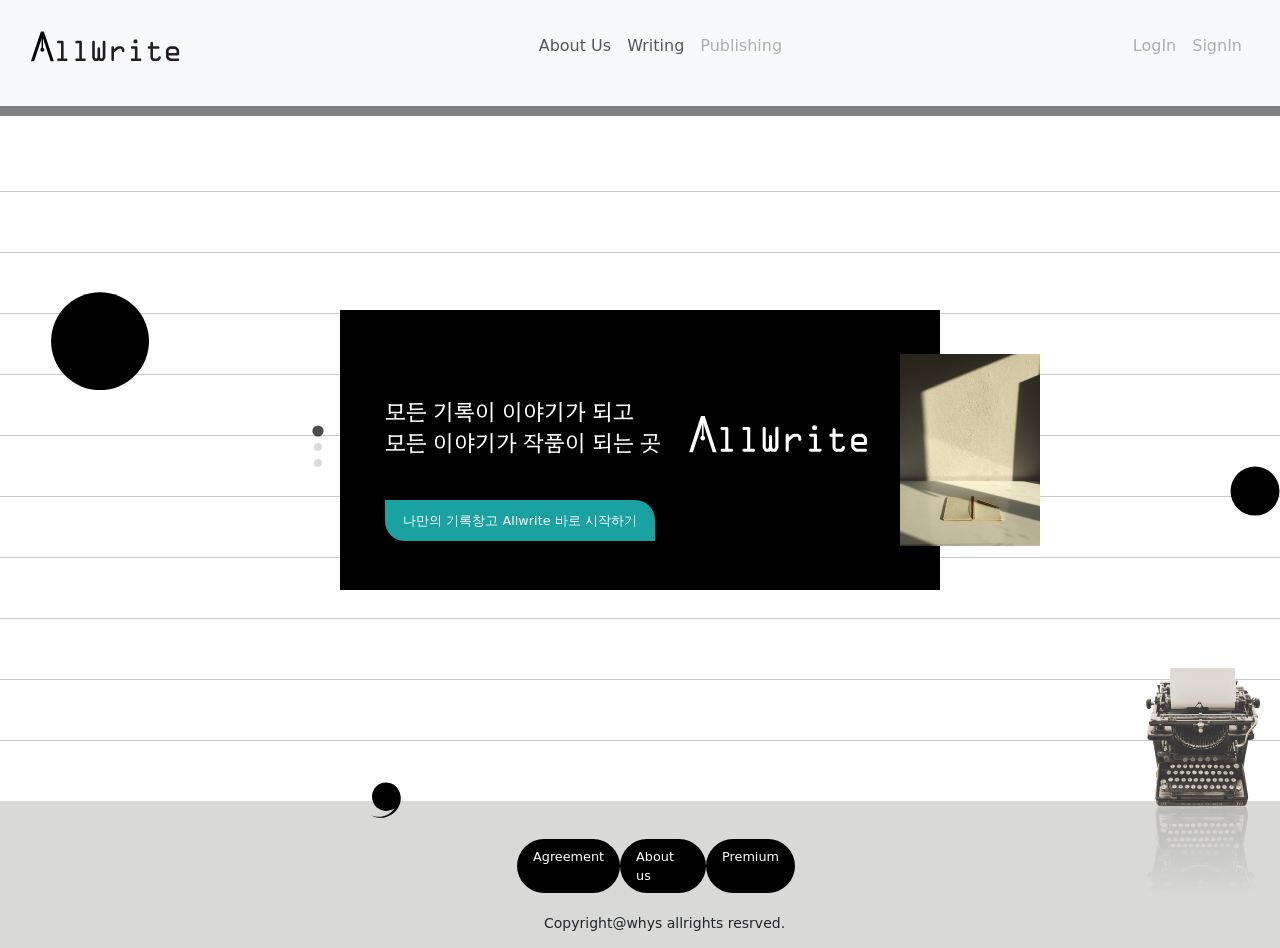
<file: allwirte_first_page_sample/index.html>
<!DOCTYPE html>
<html lang="en">
<head>
    <meta charset="UTF-8">
    <meta http-equiv="X-UA-Compatible" content="IE=edge">
    <meta name="viewport" content="width=device-width, initial-scale=1.0">
    <title>Document</title>

    <link rel="preconnect" href="https://fonts.googleapis.com">
    <link rel="preconnect" href="https://fonts.gstatic.com" crossorigin>
    <link href="https://fonts.googleapis.com/css2?family=Black+Han+Sans&family=Hahmlet:wght@500&display=swap" rel="stylesheet">

    <script src="https://code.jquery.com/jquery-3.6.0.js"></script>
    <link href="https://cdn.jsdelivr.net/npm/bootstrap@5.1.3/dist/css/bootstrap.min.css" rel="stylesheet">
    <link rel="stylesheet" href="https://cdnjs.cloudflare.com/ajax/libs/font-awesome/4.7.0/css/font-awesome.min.css">
    <script src="https://cdn.jsdelivr.net/npm/bootstrap@5.1.3/dist/js/bootstrap.bundle.min.js"></script>
    <!-- <script src="https://cdn.jsdelivr.net/npm/@popperjs/core@2.10.2/dist/umd/popper.min.js"></script> -->
    <!-- <script src="https://cdn.jsdelivr.net/npm/bootstrap@5.1.3/dist/js/bootstrap.min.js"></script> -->
    <script src="splide-3.2.6/dist/js/splide.min.js"></script>
    <link href="splide-3.2.6/dist/css/themes/splide-default.min.css" rel="stylesheet">
</head>
<body>
    <header>
        <nav class="navbar navbar-expand-lg navbar-light bg-light">
            <div class="container-fluid">
              <a class="navbar-brand" href="#"><img src="img/logo.svg" style="width:150px" /></a>
              <button class="navbar-toggler" type="button" data-bs-toggle="collapse" data-bs-target="#navbarNav" aria-controls="navbarNav" aria-expanded="false" aria-label="Toggle navigation">
                <i id="menu-icon" class="fa fa-bars"></i>

              </button>
              <div class="collapse navbar-collapse" id="navbarNav">
                <ul class="navbar-nav" style="margin: 0 auto; align-items: flex-end;">
                  <li class="nav-item">
                    <a class="nav-link" href="#">About Us</a>
                  </li>
                  <li class="nav-item">
                    <a class="nav-link" href="#">Writing</a>
                  </li>
                  <li class="nav-item">
                    <a class="nav-link disabled">Publishing</a>
                  </li>
                </ul> 
                <ul class="navbar-nav" style="align-items: flex-end;">  
                  <li class="nav-item">
                    <a class="nav-link disabled">LogIn</a>
                  </li>
                  <li class="nav-item">
                    <a class="nav-link disabled">SignIn</a>
                  </li> 
                </ul>
              </div>
            </div>
          </nav>
    </header>
    <content>
       <div class="splide-position">
            <div class="splide">
                <div class="splide__track">
                    <ul class="splide__list">
                        <li class="splide__slide">
                            <div class="splide-container">
                                <div class="slide-section01">
                                    <p>모든 기록이 이야기가 되고<br>모든 이야기가 작품이 되는 곳</p>
                                </div>
                                <div class="slide-section02"><img src="img/logo_w.svg"></div>
                                <div  class="slide-section03">
                                    <img src="img/img01.jpg"/>
                                </div>
                                <button class="slide-btn" type="submit">나만의 기록창고 Allwrite 바로 시작하기</button>
                            </div>
                        </li>
                        <li class="splide__slide">
                            <div class="splide-container">
                                <div class="slide-section01" style="width: 480px !important">
                                    <p>자신의 이야기를 출판물처럼 바로 출력할 수 있어요.<br>
                                    근사한 레이아웃으로 자신의 글에 옷을 입혀보세요.</p>
                                </div>
                        
                                <div  class="slide-section03">
                                    <img src="img/img02.svg"/>
                                </div>
                                <button class="slide-btn" type="submit">나만의 기록창고 Allwrite 바로 시작하기</button>
                            </div>
                        </li>     
                        <li class="splide__slide">
                            <div class="splide-container">
                                <div class="slide-section01" style="width: 380px !important">
                                    <p>유료 서비스를 이용하시면, E-Book에서<br>종이 서적까지<br>
                                    제작, 유통 해드립니다.</p>
                                </div>
                                <div  class="slide-section03" style="right:117px !important">
                                    <img src="img/img03.svg" style="width:80%;"/>
                                </div>
                                <button class="slide-btn" type="submit">나만의 기록창고 Allwrite 바로 시작하기</button>
                            </div>
                        </li>             
                    </ul>
                </div>
            </div>
        </div> 


    <div class="content-background">   
        <div class='line'></div>
        <hr><hr><hr><hr><hr>
        <hr><hr><hr><hr><hr>
        <div class="dot1">
            <img src="img/dot.svg"/>
        </div>
        <div class="comma1">
            <img src="img/comma.svg"/>
        </div>
        <div class="dot2">
            <img src="img/dot.svg"/>
        </div>       
        <div class="type-container">
            <img class="type" src="img/typewriter.png">
        </div>
    </div> 
    </content>
    <footer>
        <div class="footer-container">
            <div class="footer-box">
                <ul class="footer-list">
                    <li>Agreement</li>
                    <li>About us</li>
                    <li>Premium</li>
                </ul>
                <small>Copyright@whys allrights resrved.</small>
            </div>
        </div>

    </footer>

    <style>
        header{
            height: 14.5vh;
        }

        .container-fluid{
            padding: 0 30px;
        }
        .navbar-toggler {
            border: none !important;
            outline:none !important;
        }

        .navbar-toggler:focus{
            box-shadow: none;           
        }

        content{
            width: 100vw;
            height: 70vh;
        }

        .content-background{
            position: relative;
        }

        .dot1, .dot2, .comma1{position:absolute;}
        .dot1{top: 100px; width: 100px; left: 50px;}
        .dot2{top: 50%; width: 50px; right: 0;}
        .comma1{bottom: -14%; width: 30px; left: 29%;}
        .navbar {
            z-index: 1;
            padding-top: 25px;
            padding-bottom: 3%;
            border-bottom: 10px solid gray;  
        }
        hr{
            margin: 60px 0;
        }

        .splide{
            z-index: 1;
            position: absolute;
            top: 50%;
            left: 50%;
            transform: translate(-50%, -50%);
        }

        .splide__track {width: 800px;}
        .splide-container{
            margin: 0 auto;
            display: flex;
            background-color: #000;
            width: 600px;
            height: 280px;
            color: #fff;
            justify-content: center;
            align-items: center;
        }

        .slide-section01 {width: 300px; position:absolute; left:145px; top: 85px;}
        .slide-section01 p{font-family: 'Hahmlet', serif; font-size: 1.4rem; line-height: 1.4;}
        .slide-section02 {width: 180px; position:absolute; left:448px; top:105px;}
        .slide-section03 {width: 140px; position: absolute; right:0px;}
        .slide-section03 img {width: 100%}
        .slide-btn {width: 270px; height: 41px; color: #fff; background-color:#1AA1A1; border-top-right-radius: 20px; border-bottom-left-radius: 20px; position: absolute;left:145px; bottom: 49px; font-size: 0.8rem; border:none;}

        .splide__pagination {
            display: inline-grid !important;
            bottom: 7.5rem;
            left: 55px !important;
        }

        .splide__pagination__page.is-active {background: #000 !important;}
        .splide__arrows{display: none !important;}

        .type{
            width: 10%;
            position: absolute;
            text-align: right;
            bottom: -9vh;
            right: 1vw;  
            -webkit-box-reflect: below -2.5vw 
            -webkit-gradient(linear, left top, left bottom, from(transparent),
            color-stop(0.45, transparent), to(rgba(255,255,255,0.25)));       
        }

        footer{
            height: 16.4vh;
            background-color: #D9D9D7;
        }

        .footer-container {
            padding-top: 3%;
        }

        .footer-list{
            min-width: 310px;
            display: flex;
            width: 15%;
            justify-content: space-between;
            margin: 0 auto;
        }

        .footer-list li {
            padding: 8px 16px;
            list-style: none;
            background-color: #000;
            color: #fff;
            border-radius: 30px;
            font-size: 0.8rem;

        }
        small {
            width: 300px;
            display: block;
            margin: 20px auto;
            transform: translateX(18%);
        }

    </style>



    <script>
        // new Splide('.splide').mount();

        new Splide('.splide', {
            type: 'loop',
            autoplay:true,
            interval: 5000
        }).mount();





        $('.navbar-toggler').on('click', function(){
            var menuIcon = $("#menu-icon");
            menuIcon.toggleClass('fa fa-bars')
            menuIcon.toggleClass('fa fa-times')

            console.log("먹나?")
        })




    </script>
</body>
</html>
</file>
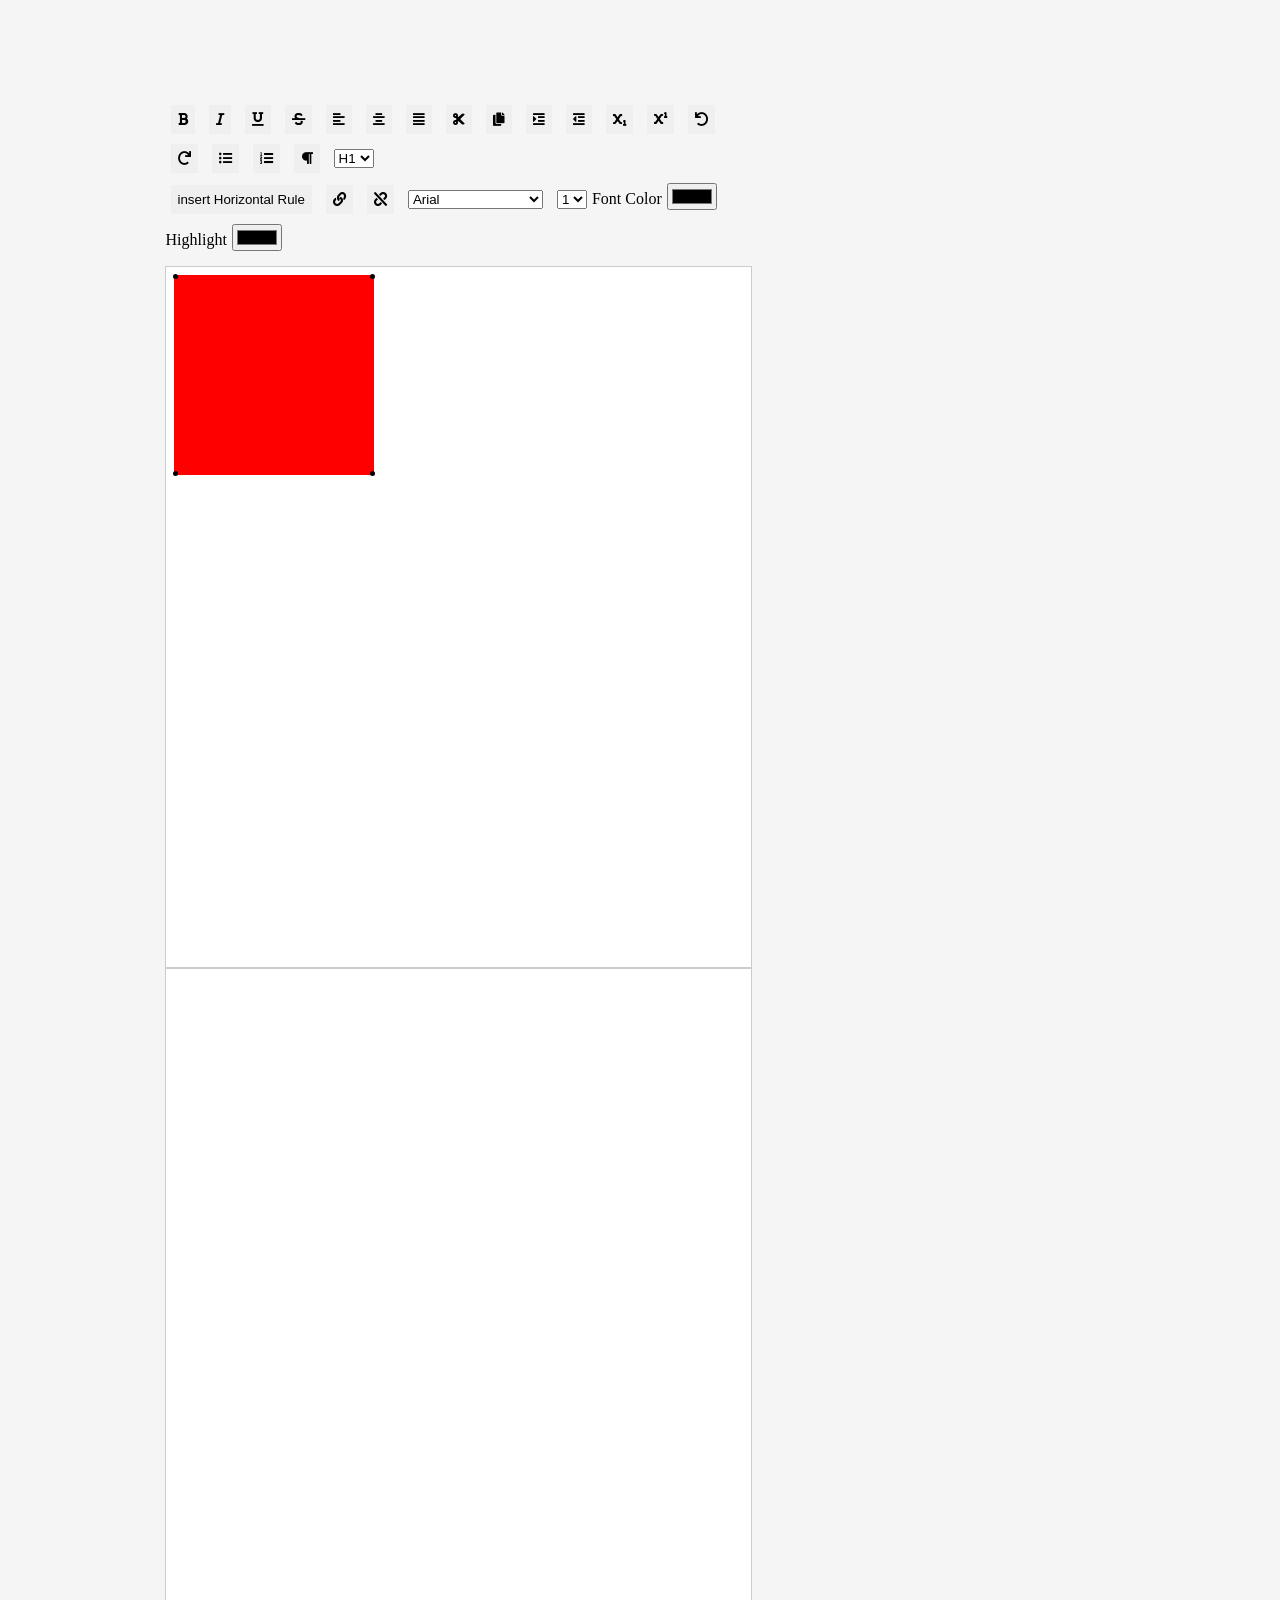
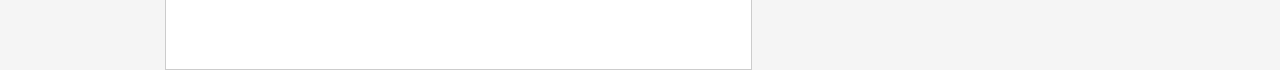
<file: editor01.html>
<!DOCTYPE html>
<html>
<head>
<meta charset="UTF-8">
<title>Insert title here</title>

  <meta charset="UTF-8">
  <title>JavaScript Rich Text Editor | webdevtrick.com</title>
  <link rel="stylesheet" href="https://use.fontawesome.com/releases/v5.0.9/css/all.css">
  <link rel="stylesheet" href="write-style.css">

  <style>   
    .wrapingimage  
    {  
    float: left;   
    margin: 30px 12px 3px 4px;   
    border: 2px solid blue;  
    }   
    </style>   
  
</head>
  <body onload="enableEditMode()">
    <div class="test">
      <button onclick="Edit('bold')" title="bold"><i class="fa fa-bold"></i></button>
      <button onclick="Edit('italic')" title="italic"><i class="fa fa-italic"></i></button>
      <button onclick="Edit('underline')" title="underline"><i class="fa fa-underline"></i></button>
      <button onclick="Edit('strikeThrough')" title="strikeThrough"><i class="fa fa-strikethrough"></i></button>
      <button onclick="Edit('justifyLeft')" title="Align Left"><i class="fa fa-align-left"></i></button>
      <button onclick="Edit('justifyCenter')" title="Align Center"><i class="fa fa-align-center"></i></button>
      <button onclick="Edit('justifyFull')" title="justify"><i class="fa fa-align-justify"></i></button>
      <button onclick="Edit('cut')" title="cut"><i class="fa fa-cut"></i></button>
      <button onclick="Edit('copy')" title="Copy"><i class="fa fa-copy"></i></button>
      <button onclick="Edit('indent')" title="text-indent"><i class="fa fa-indent"></i></button>
      <button onclick="Edit('outdent')" title="text outdent"><i class="fa fa-outdent"></i></button>
      <button onclick="Edit('subscript')" title="subscript"><i class="fa fa-subscript"></i></button>
      <button onclick="Edit('superscript')" title="subscript"><i class="fa fa-superscript"></i></button>
      <button onclick="Edit('undo')" title="undo"><i class="fa fa-undo"></i></button>
      <button onclick="Edit('redo')" title="redo"><i class="fa fa-redo"></i></button>
      <button onclick="Edit('insertUnorderedList')" title="unordered list"><i class="fa fa-list-ul"></i></button>
      <button onclick="Edit('insertOrderedList')" title="ordered list"><i class="fa fa-list-ol"></i></button>
      <button onclick="Edit('insertParagraph')"><i class="fa fa-paragraph"></i></button>
      <select onchange="execVal('formatBlock',this.value)">
          <option value="H1">H1</option>
          <option value="H2">H2</option>
          <option value="H3">H3</option>
          <option value="H4">H4</option>
          <option value="H5">H5</option>
          <option value="H6">H6</option>
        </select>
      <br>
      <button onclick="Edit('insertHorizontalRule')" title="insert Horizontal Rule">insert Horizontal Rule</button>
      <button onclick="Edit('createLink',prompt('Enter a URL,http://'))"><i class="fa fa-link"></i></button>
      <button onclick="Edit('unlink')"><i class="fa fa-unlink"></i></button>
      <select onchange="execVal('fontName',this.value)">
          <option value="Arial">Arial</option>
          <option value="Comic Sans MS">Comic Sans MS</option>
          <option value="Courier">Courier</option>
          <option value="Georgia">Georgia</option>
          <option value="Tahoma">Tahoma</option>
          <option value="Times New Roman">Times New Roman</option>
          <option value="Verdana">Verdana</option>
        </select>
      <select onchange="execVal('fontSize',this.value)" title="font size">
          <option value="1">1</option>
          <option value="2">2</option>
          <option value="3">3</option>
          <option value="4">4</option>
          <option value="5">5</option>
          <option value="6">6</option>
          <option value="7">7</option>
      </select>Font Color<input type="color" onchange="execVal('foreColor',this.value)" /> Highlight<input type="color" onchange="execVal('hiliteColor',this.value)" />
    </div>
  
  <span class="drag-area">
  <iframe id="editText" name="richTextField"></iframe>
  <iframe id="editText" name="richTextField"></iframe>
  </span>
 


<script src="https://code.jquery.com/jquery-3.6.0.js"></script>
<script type="text/javascript">
var total_height = 0;
var setTotal = (height) => total_height+=height

function enableEditMode() {
  richTextField.document.designMode = "on";
}
function Edit(command) {
  richTextField.document.execCommand(command, false, null);
}
function execVal(command, value) {
  richTextField.document.execCommand(command, false, value);
}


/* -------------------------Drag image into Html start--------------------------------*/

const iframeObj = document.querySelector('#editText');
const editBody = iframeObj.contentWindow.document.body;

const newDiv = document.createElement('div');


const writeDiv = document.createElement('div');
writeDiv.setAttribute("class", 'write')
writeDiv.setAttribute("contentEditable", "true");
writeDiv.style.width="100%"; 
editBody.appendChild(writeDiv);

const createIframe = () =>{
  var newIframe = document.createElement('iFrame')
  newIframe.setAttribute("id", 'editText')
  newIframe.setAttribute("name", "richTextField");
  var dragSpan = document.getElementsByClassName('drag-area')[0]// 신규 추가
  dragSpan.appendChild(newIframe)
}



/*이미지를 넣을 박스*/
newDiv.setAttribute("class", "item");
newDiv.setAttribute("contentEditable", "false");
newDiv.style.width="200px";
newDiv.style.height="200px";
newDiv.style.backgroundColor="red";
newDiv.style.position="absolute";
newDiv.style.cursor="pointer";
editBody.appendChild(newDiv);

let file;
editBody.addEventListener('dragover', (event)=> {
  event.preventDefault();
})
editBody.addEventListener('dragleave', ()=> {

})

editBody.addEventListener('drop', (event)=> {
  event.preventDefault();
  file = event.dataTransfer.files[0];
  let fileType = file.type;
  console.log(fileType)

  let validExtensions = ["image/jpeg", "image/jpg", "image/png"]
  if(validExtensions.includes(fileType)){
    let fileReader = new FileReader();
    fileReader.onload = () => {
      let fileURL = fileReader.result;
      let imgTag=`<img src="${fileURL}" style="width: 100%;" alt="">` 
      newDiv.innerHTML = imgTag; 
    }
    fileReader.readAsDataURL(file);
  }else {
    alert("this is not an Image File")
  }
})

/* -------------------------Drag image into Html end--------------------------------*/



/*---------------------------------이미지 움직이기-----------------------------------*/
const el = editBody.querySelector(".item");
let isResizing = false;

let ne = document.createElement('div');
let nw = document.createElement('div');
let sw = document.createElement('div');
let se = document.createElement('div');
ne.classList.add("resizer", "ne");
nw.classList.add("resizer", "nw");
sw.classList.add("resizer", "sw");
se.classList.add("resizer", "se"); 
newDiv.append(ne);
newDiv.append(nw);
newDiv.append(sw);
newDiv.append(se);

var $resizer = $('#editText').contents().find(".resizer");
var $nw = $('#editText').contents().find('.resizer.nw');
var $ne = $('#editText').contents().find('.resizer.ne');
var $sw = $('#editText').contents().find('.resizer.sw');
var $se = $('#editText').contents().find('.resizer.se');

$resizer.css({'background-color': 'black','width': '5px','height': '5px','border-radius': '5px','position': 'absolute'})
$nw.css({'top': '-1px','left': '-1px','position': 'absolute','cursor': 'nw-resize'})
$ne.css({'top': '-1px','right': '-1px','position': 'absolute','cursor': 'ne-resize'})
$sw.css({'bottom': '-1px','left': '-1px','position': 'absolute','cursor': 'sw-resize'})
$se.css({'bottom': '-1px','right': '-1px','position': 'absolute','cursor': 'se-resize'})

el.addEventListener("mousedown", mousedown);
function mousedown(e) {
  console.log("마우스 다운이 된다")
  el.addEventListener("mousemove", mousemove);
  el.addEventListener("mouseup", mouseup);

  let prevX = e.clientX;
  let prevY = e.clientY;

  function mousemove(e) {
    if (!isResizing) {
      let newX = prevX - e.clientX;
      let newY = prevY - e.clientY;
      const rect = el.getBoundingClientRect();
      el.style.left = rect.left - newX + "px";
      el.style.top = rect.top - newY + "px";
      prevX = e.clientX;
      prevY = e.clientY;
      var windowWidth = $('#editText').width();
      var windowHeight =$('#editText').height();
      // console.log(windowWidth);
      // console.log(windowHeight);
       console.log("윈도우 창", windowWidth)
       console.log("아이템 left: ", el.getBoundingClientRect().left)
       console.log("아이템 right:", el.getBoundingClientRect().right)
      console.log("----------------------------------------");
      console.log("write의 width",);


    }
  }

  function mouseup() {
    el.removeEventListener("mousemove", mousemove);
    el.removeEventListener("mouseup", mouseup);
  }
}

/*----------------------------양 귀퉁이 점선 및 리사이징----------------------------*/
const resizers = $(editBody).contents().find(".resizer");
let currentResizer;

for (let resizer of resizers) {
  resizer.addEventListener("mousedown", mousedown);

  function mousedown(e) {
    currentResizer = e.target;
    isResizing = true;
    let prevX = e.clientX;
    let prevY = e.clientY;

    el.addEventListener("mousemove", mousemove);
    el.addEventListener("mouseup", mouseup);

    function mousemove(e) {
      const rect = el.getBoundingClientRect();
      if (currentResizer.classList.contains("se")) {
        el.style.width = rect.width - (prevX - e.clientX) + "px";
        el.style.height = rect.height - (prevY - e.clientY) + "px";
      } else if (currentResizer.classList.contains("sw")) {
        el.style.width = rect.width + (prevX - e.clientX) + "px";
        el.style.height = rect.height - (prevY - e.clientY) + "px";
        el.style.left = rect.left - (prevX - e.clientX) + "px";
      } else if (currentResizer.classList.contains("ne")) {
        el.style.width = rect.width - (prevX - e.clientX) + "px";
        el.style.height = rect.height + (prevY - e.clientY) + "px";
        el.style.top = rect.top - (prevY - e.clientY) + "px";
      } else if(currentResizer.classList.contains("nw")){
        el.style.width = rect.width - (prevX - e.clientX) + "px";
        el.style.height = rect.height + (prevY - e.clientY) + "px";
        el.style.top = rect.top - (prevY - e.clientY) + "px";
      }else {
        el.style.width = rect.width + (prevX - e.clientX) + "px";
        el.style.height = rect.height + (prevY - e.clientY) + "px";
        el.style.top = rect.top - (prevY - e.clientY) + "px";
        el.style.left = rect.left - (prevX - e.clientX) + "px";
      }
      prevX = e.clientX;
      prevY = e.clientY;
    }

    function mouseup() {
      el.removeEventListener("mousemove", mousemove);
      el.removeEventListener("mouseup", mouseup);
      isResizing = false;
    }
  }
}



editBody.addEventListener('click', function(){
  if(total_height>480) createIframe()
})


var getClassWrite = ()=>editBody.querySelectorAll('.write');
setInterval(function() {
  total_height = 0
  let aaa = getClassWrite()
  
  for(var i = 0; i<aaa.length;i++){
    total_height+=aaa[i].offsetHeight;
  }
}, 2000);

var newValue;
editBody.addEventListener("propertychange change keyup paste", function(){
  newValue = this.value; 
  console.log(newValue);
})



/* -------------------------move image and Resize start-----------------------------*/	
</script>

</body>
</html>
</file>
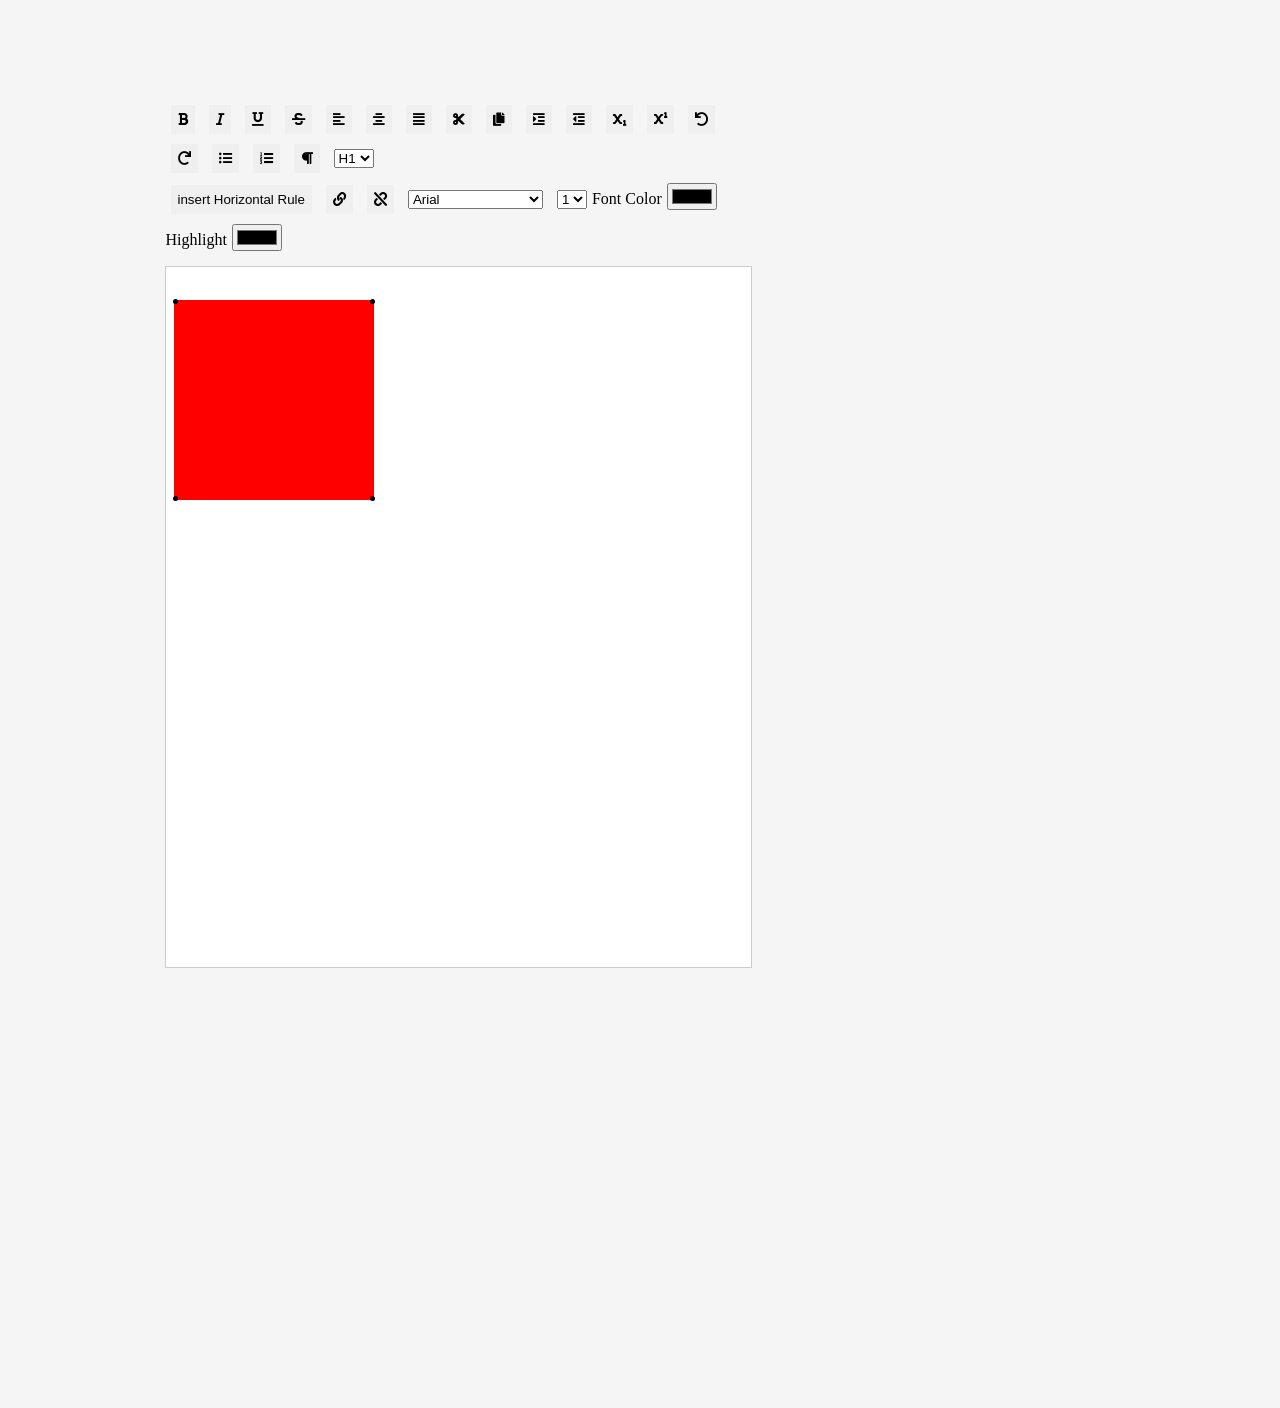
<file: write/editor01.html>
<!DOCTYPE html>
<html>
<head>
<meta charset="UTF-8">
<title>Insert title here</title>

  <meta charset="UTF-8">
  <title>JavaScript Rich Text Editor | webdevtrick.com</title>
  <link rel="stylesheet" href="https://use.fontawesome.com/releases/v5.0.9/css/all.css">
  <link rel="stylesheet" href="write-style.css">

</head>
  <body onload="enableEditMode()">
    <div class="test">
      <button onclick="Edit('bold')" title="bold"><i class="fa fa-bold"></i></button>
      <button onclick="Edit('italic')" title="italic"><i class="fa fa-italic"></i></button>
      <button onclick="Edit('underline')" title="underline"><i class="fa fa-underline"></i></button>
      <button onclick="Edit('strikeThrough')" title="strikeThrough"><i class="fa fa-strikethrough"></i></button>
      <button onclick="Edit('justifyLeft')" title="Align Left"><i class="fa fa-align-left"></i></button>
      <button onclick="Edit('justifyCenter')" title="Align Center"><i class="fa fa-align-center"></i></button>
      <button onclick="Edit('justifyFull')" title="justify"><i class="fa fa-align-justify"></i></button>
      <button onclick="Edit('cut')" title="cut"><i class="fa fa-cut"></i></button>
      <button onclick="Edit('copy')" title="Copy"><i class="fa fa-copy"></i></button>
      <button onclick="Edit('indent')" title="text-indent"><i class="fa fa-indent"></i></button>
      <button onclick="Edit('outdent')" title="text outdent"><i class="fa fa-outdent"></i></button>
      <button onclick="Edit('subscript')" title="subscript"><i class="fa fa-subscript"></i></button>
      <button onclick="Edit('superscript')" title="subscript"><i class="fa fa-superscript"></i></button>
      <button onclick="Edit('undo')" title="undo"><i class="fa fa-undo"></i></button>
      <button onclick="Edit('redo')" title="redo"><i class="fa fa-redo"></i></button>
      <button onclick="Edit('insertUnorderedList')" title="unordered list"><i class="fa fa-list-ul"></i></button>
      <button onclick="Edit('insertOrderedList')" title="ordered list"><i class="fa fa-list-ol"></i></button>
      <button onclick="Edit('insertParagraph')"><i class="fa fa-paragraph"></i></button>
      <select onchange="execVal('formatBlock',this.value)">
          <option value="H1">H1</option>
          <option value="H2">H2</option>
          <option value="H3">H3</option>
          <option value="H4">H4</option>
          <option value="H5">H5</option>
          <option value="H6">H6</option>
        </select>
      <br>
      <button onclick="Edit('insertHorizontalRule')" title="insert Horizontal Rule">insert Horizontal Rule</button>
      <button onclick="Edit('createLink',prompt('Enter a URL,http://'))"><i class="fa fa-link"></i></button>
      <button onclick="Edit('unlink')"><i class="fa fa-unlink"></i></button>
      <select onchange="execVal('fontName',this.value)">
          <option value="Arial">Arial</option>
          <option value="Comic Sans MS">Comic Sans MS</option>
          <option value="Courier">Courier</option>
          <option value="Georgia">Georgia</option>
          <option value="Tahoma">Tahoma</option>
          <option value="Times New Roman">Times New Roman</option>
          <option value="Verdana">Verdana</option>
        </select>
      <select onchange="execVal('fontSize',this.value)" title="font size">
          <option value="1">1</option>
          <option value="2">2</option>
          <option value="3">3</option>
          <option value="4">4</option>
          <option value="5">5</option>
          <option value="6">6</option>
          <option value="7">7</option>
      </select>Font Color<input type="color" onchange="execVal('foreColor',this.value)" /> Highlight<input type="color" onchange="execVal('hiliteColor',this.value)" />
    </div>
  
  <span class="drag-area">
  <iframe id="editText" name="richTextField"></iframe>
  </span>


<script src="https://code.jquery.com/jquery-3.6.0.js"></script>
<script type="text/javascript">

function enableEditMode() {
  richTextField.document.designMode = "on";
}
function Edit(command) {
  richTextField.document.execCommand(command, false, null);
}
function execVal(command, value) {
  richTextField.document.execCommand(command, false, value);
}


/* -------------------------Drag image into Html start--------------------------------*/

const iframeObj = document.querySelector('#editText');
const editBody = iframeObj.contentWindow.document.body;
const newDiv = document.createElement('div');
const writeDiv = document.createElement('div');

writeDiv.setAttribute("class", 'write')
writeDiv.setAttribute("contentEditable", "false");
writeDiv.style.width="100%"; 
writeDiv.style.height="25px";
editBody.appendChild(writeDiv);

/*이미지를 넣을 박스*/
newDiv.setAttribute("class", "item");
newDiv.setAttribute("contentEditable", "false");
newDiv.style.width="200px";
newDiv.style.height="200px";
newDiv.style.backgroundColor="red";
newDiv.style.position="absolute";
newDiv.style.cursor="pointer";
editBody.appendChild(newDiv);

let file;
editBody.addEventListener('dragover', (event)=> {
  event.preventDefault();
})
editBody.addEventListener('dragleave', ()=> {

})

editBody.addEventListener('drop', (event)=> {
  event.preventDefault();
  file = event.dataTransfer.files[0];
  let fileType = file.type;
  console.log(fileType)

  let validExtensions = ["image/jpeg", "image/jpg", "image/png"]
  if(validExtensions.includes(fileType)){
    let fileReader = new FileReader();
    fileReader.onload = () => {
      let fileURL = fileReader.result;
      let imgTag=`<img src="${fileURL}" style="width: 100%;" alt="">` 
      newDiv.innerHTML = imgTag; 
    }
    fileReader.readAsDataURL(file);
  }else {
    alert("this is not an Image File")
  }
})

/* -------------------------Drag image into Html end--------------------------------*/



/*---------------------------------이미지 움직이기-----------------------------------*/
const el = editBody.querySelector(".item");
let isResizing = false;

let ne = document.createElement('div');
let nw = document.createElement('div');
let sw = document.createElement('div');
let se = document.createElement('div');
ne.classList.add("resizer", "ne");
nw.classList.add("resizer", "nw");
sw.classList.add("resizer", "sw");
se.classList.add("resizer", "se"); 
newDiv.append(ne);
newDiv.append(nw);
newDiv.append(sw);
newDiv.append(se);

var $resizer = $('#editText').contents().find(".resizer");
var $nw = $('#editText').contents().find('.resizer.nw');
var $ne = $('#editText').contents().find('.resizer.ne');
var $sw = $('#editText').contents().find('.resizer.sw');
var $se = $('#editText').contents().find('.resizer.se');

$resizer.css({'background-color': 'black','width': '5px','height': '5px','border-radius': '5px','position': 'absolute'})
$nw.css({'top': '-1px','left': '-1px','position': 'absolute','cursor': 'nw-resize'})
$ne.css({'top': '-1px','right': '-1px','position': 'absolute','cursor': 'ne-resize'})
$sw.css({'bottom': '-1px','left': '-1px','position': 'absolute','cursor': 'sw-resize'})
$se.css({'bottom': '-1px','right': '-1px','position': 'absolute','cursor': 'se-resize'})

el.addEventListener("mousedown", mousedown);
function mousedown(e) {
  console.log("마우스 다운이 된다")
  el.addEventListener("mousemove", mousemove);
  el.addEventListener("mouseup", mouseup);

  let prevX = e.clientX;
  let prevY = e.clientY;

  function mousemove(e) {
    if (!isResizing) {
      let newX = prevX - e.clientX;
      let newY = prevY - e.clientY;
      const rect = el.getBoundingClientRect();
      el.style.left = rect.left - newX + "px";
      el.style.top = rect.top - newY + "px";
      prevX = e.clientX;
      prevY = e.clientY;
      var windowWidth = $('#editText').width();
      var windowHeight =$('#editText').height();

      // console.log("윈도우 창", windowWidth)
      // console.log("아이템 left: ", el.getBoundingClientRect().left)
      // console.log("아이템 right:", el.getBoundingClientRect().right)

    }
  }

  function mouseup() {
    el.removeEventListener("mousemove", mousemove);
    el.removeEventListener("mouseup", mouseup);
  }
}

/*----------------------------양 귀퉁이 점선 및 리사이징----------------------------*/
const resizers = $(editBody).contents().find(".resizer");
let currentResizer;

for (let resizer of resizers) {
  resizer.addEventListener("mousedown", mousedown);

  function mousedown(e) {
    currentResizer = e.target;
    isResizing = true;
    let prevX = e.clientX;
    let prevY = e.clientY;

    el.addEventListener("mousemove", mousemove);
    el.addEventListener("mouseup", mouseup);

    function mousemove(e) {
      const rect = el.getBoundingClientRect();
      if (currentResizer.classList.contains("se")) {
        el.style.width = rect.width - (prevX - e.clientX) + "px";
        el.style.height = rect.height - (prevY - e.clientY) + "px";
      } else if (currentResizer.classList.contains("sw")) {
        el.style.width = rect.width + (prevX - e.clientX) + "px";
        el.style.height = rect.height - (prevY - e.clientY) + "px";
        el.style.left = rect.left - (prevX - e.clientX) + "px";
      } else if (currentResizer.classList.contains("ne")) {
        el.style.width = rect.width - (prevX - e.clientX) + "px";
        el.style.height = rect.height + (prevY - e.clientY) + "px";
        el.style.top = rect.top - (prevY - e.clientY) + "px";
      } else if(currentResizer.classList.contains("nw")){
        el.style.width = rect.width - (prevX - e.clientX) + "px";
        el.style.height = rect.height + (prevY - e.clientY) + "px";
        el.style.top = rect.top - (prevY - e.clientY) + "px";
      }else {
        el.style.width = rect.width + (prevX - e.clientX) + "px";
        el.style.height = rect.height + (prevY - e.clientY) + "px";
        el.style.top = rect.top - (prevY - e.clientY) + "px";
        el.style.left = rect.left - (prevX - e.clientX) + "px";
      }
      prevX = e.clientX;
      prevY = e.clientY;
    }

    function mouseup() {
      el.removeEventListener("mousemove", mousemove);
      el.removeEventListener("mouseup", mouseup);
      isResizing = false;
    }
  }
}

let aaa = $('#editText').contents().find('body');
let bbb = aaa.find('div')
aaa.on('click', function(){
  console.log("height:", bbb.clientHeight)
})




/* -------------------------move image and Resize start-----------------------------*/	
</script>

</body>
</html>
</file>
<file: write-style.css>
body {
 width: 900px;
 height: 1300px;
 background-color: whitesmoke;
 margin-top: 100px;
}
div,iframe {
  width: 65% !important;
  margin: auto;
  display: block;
  border: 1px solid #ccc;
}
iframe{
  height:700px !important;
 background-color: white;
 width: 80%;
 margin: auto; display: block;
}
div {
  border: none;
  margin-bottom: 10px;
}
button,input,select {
  margin:5px;
}
button {

    padding: 7px;
    border: none;
    color: black;
}

#item {width: 200px;}
.imgStyle {width: 100%;}


.item {position: absolute;}

.resizer {
            position: absolute;
            width: 10px;
            height: 10px;
            border-radius: 5px;
            background-color: black;
            z-index: 2;

        }
        .resizer.nw {
            top: -1px;
            left: -1px;
            cursor: nw-resize;
        }
        .resizer.ne {
            top: -1px;
            right: -1px;
            cursor: ne-resize;
        }
        .resizer.sw {
            bottom: -1px;
            left: -1px;
            cursor: sw-resize;
        }
        .resizer.se {
            bottom: -1px;
            right: -1px;
            cursor: se-resize;
        }
</file>
<file: write/write-style.css>
body {
 width: 900px;
 height: 1300px;
 background-color: whitesmoke;
 margin-top: 100px;
}
div,iframe {
  width: 65% !important;
  margin: auto;
  display: block;
  border: 1px solid #ccc;
}
iframe{
  height:700px !important;
 background-color: white;
 width: 80%;
 margin: auto; display: block;
}
div {
  border: none;
  margin-bottom: 10px;
}
button,input,select {
  margin:5px;
}
button {

    padding: 7px;
    border: none;
    color: black;
}

#item {width: 200px;}
.imgStyle {width: 100%;}


.item {position: absolute;}

.resizer {
            position: absolute;
            width: 10px;
            height: 10px;
            border-radius: 5px;
            background-color: black;
            z-index: 2;

        }
        .resizer.nw {
            top: -1px;
            left: -1px;
            cursor: nw-resize;
        }
        .resizer.ne {
            top: -1px;
            right: -1px;
            cursor: ne-resize;
        }
        .resizer.sw {
            bottom: -1px;
            left: -1px;
            cursor: sw-resize;
        }
        .resizer.se {
            bottom: -1px;
            right: -1px;
            cursor: se-resize;
        }
</file>
